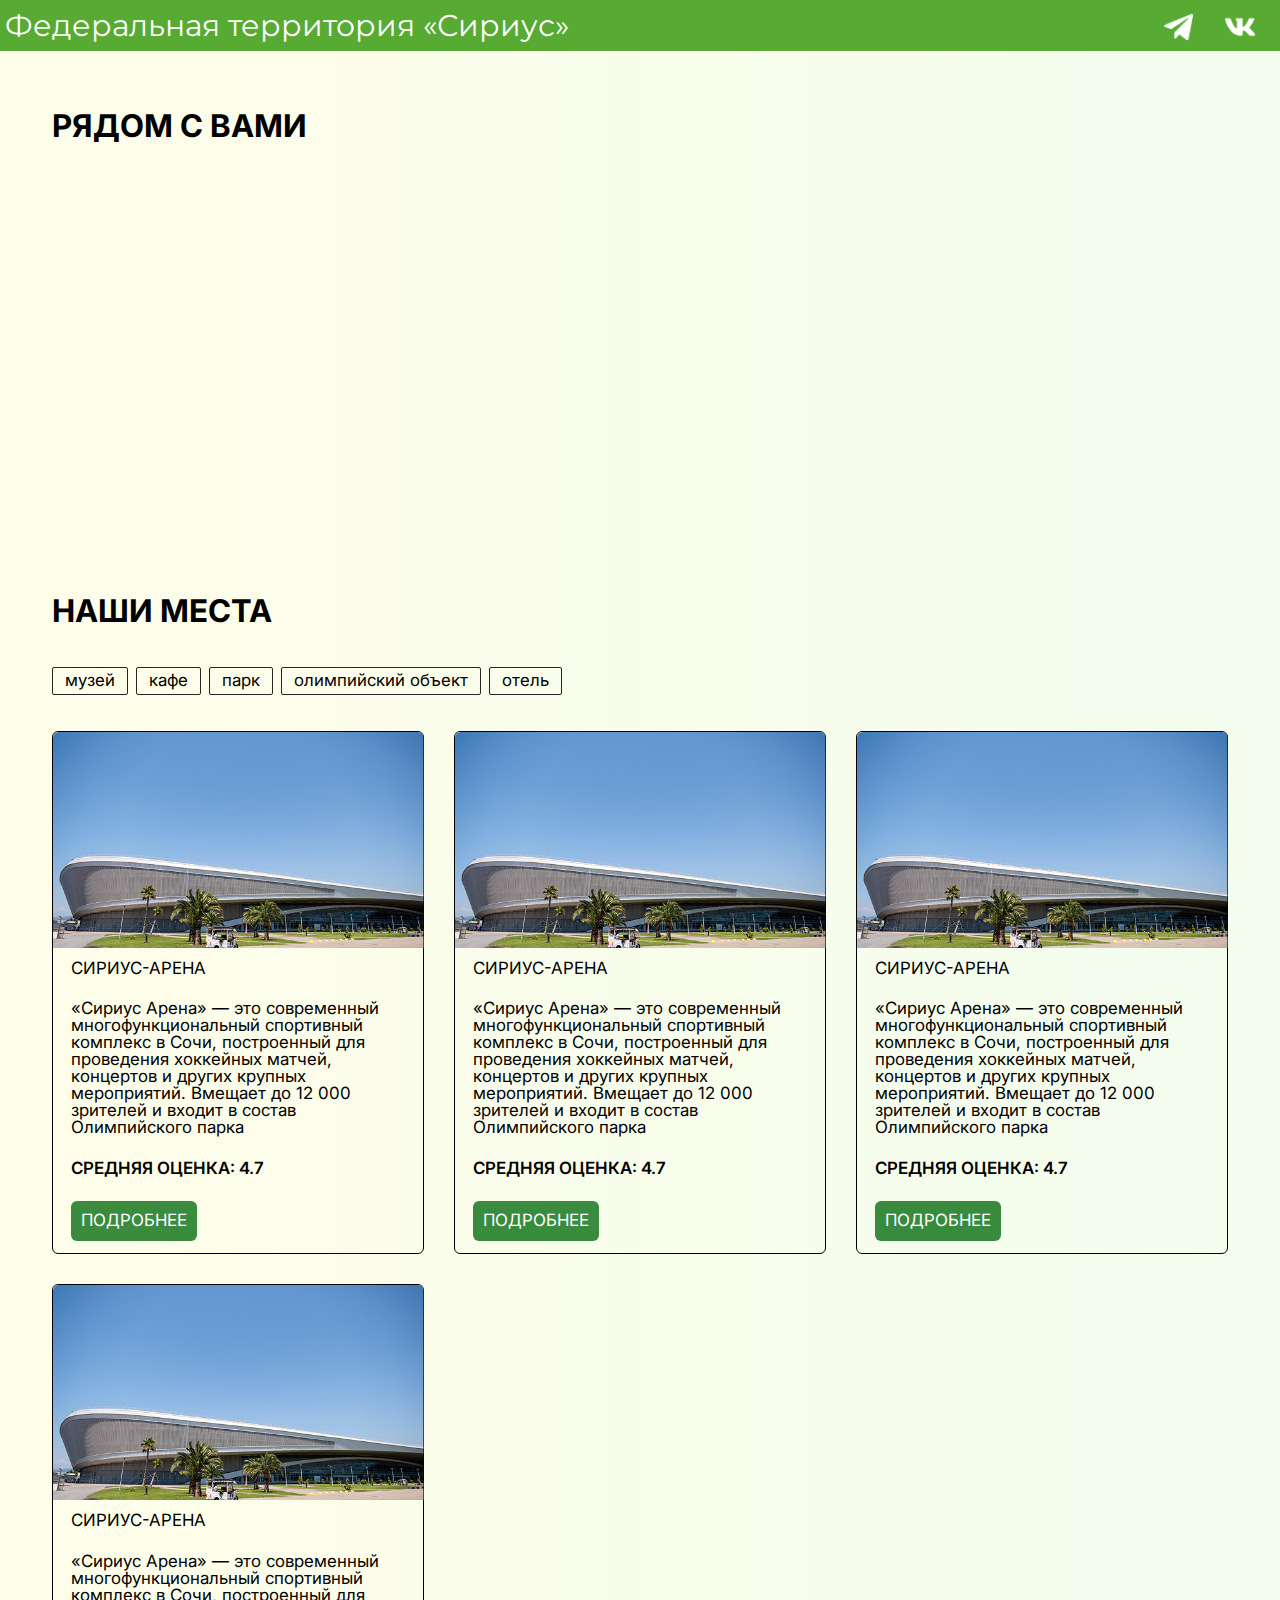
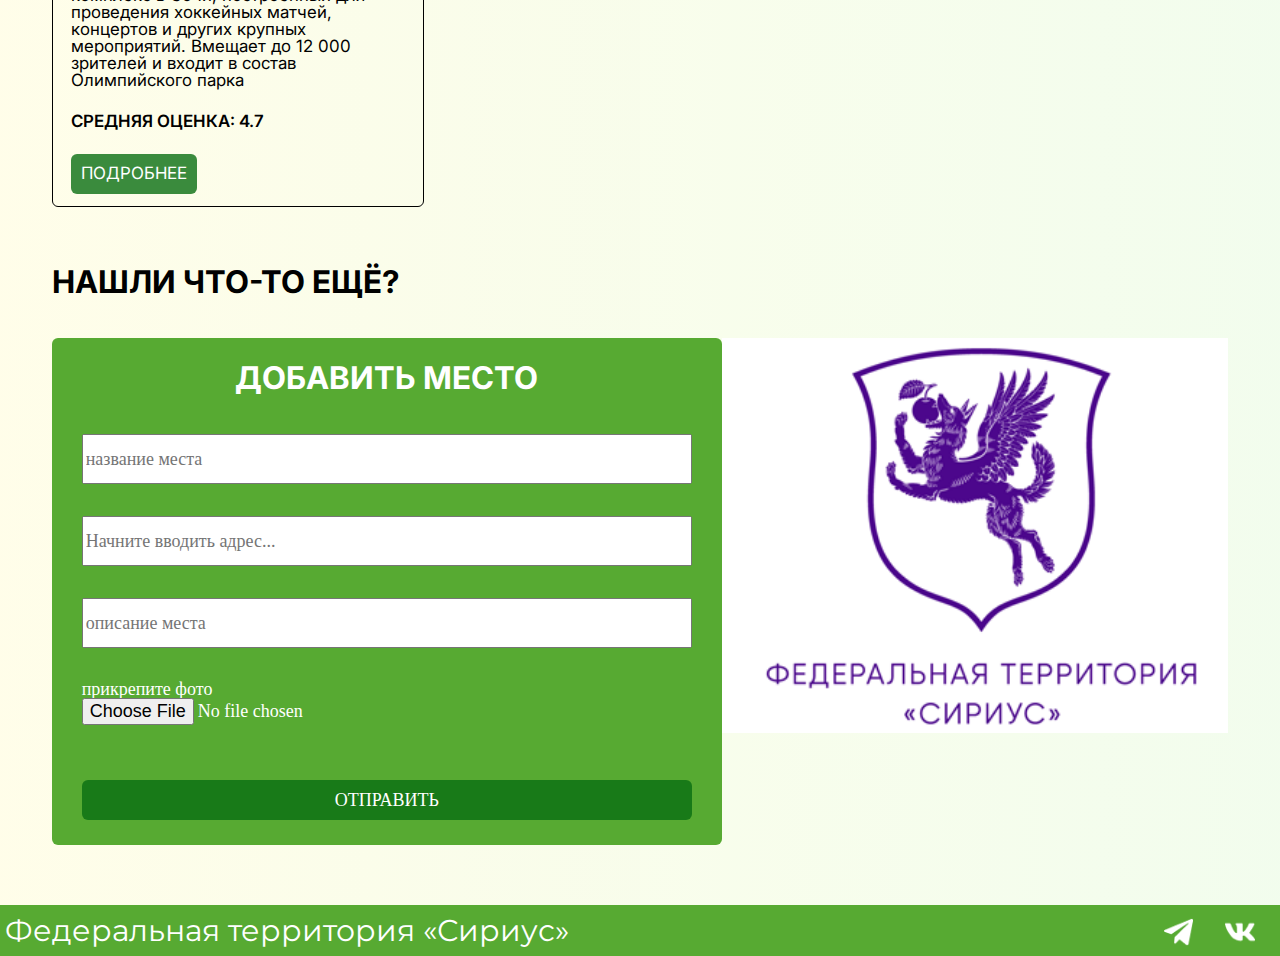
<file: index.html>
<!DOCTYPE html>
<html lang="en">
  <head>
    <meta charset="UTF-8" />
    <meta http-equiv="X-UA-Compatible" content="IE=edge" />
    <meta name="viewport" content="width=device-width, initial-scale=1.0" />
    <title>Сириус.Путеводитель</title>
    <link rel="stylesheet" href="./fonts/fonts.css" />
    <link rel="stylesheet" href="./style.css" />
    <title>Document</title>
  </head>
  <body>
    <header class="header">
      <h2 class="name-of-company">Федеральная территория «Сириус»</h2>
      <ul class="social-list">
        <li class="social-list-item">
          <a href="https://t.me/siriusfederal" target="_blank">
            <img
              class="social-icon"
              alt="логотип телеграм"
              src="./images/telegram.png"
            />
          </a>
        </li>
        <li class="social-list-item">
          <a href="https://vk.com/sirius.federal" target="_blank">
            <img class="social-icon" alt="логотип вк" src="./images/vk.png" />
          </a>
        </li>
      </ul>
    </header>
    <main class="main">
      <section class="section">
        <h2 class="section-title">рядом с вами</h2>
        <iframe
          src="https://yandex.ru/map-widget/v1/?um=constructor%3Ae0dafae5df39a10297c838cafae30f54194527141d34c4c05ce8a2d71eff7006&amp;source=constructor"
          width="100%"
          height="350"
          frameborder="0"
        ></iframe>
      </section>
      <section class="section places">
        <h2 class="section-title">наши места</h2>
        <form class="places__form">
          <label class="places__form__label">
            <input
              type="checkbox"
              name="place-type"
              value="museum"
              class="visually-hidden"
            />
            <span class="section__text">музей</span>
          </label>
          <label class="places__form__label">
            <input
              type="checkbox"
              name="place-type"
              value="cafe"
              class="visually-hidden"
            />
            <span class="section__text">кафе</span>
          </label>
          <label class="places__form__label">
            <input
              type="checkbox"
              name="place-type"
              value="park"
              class="visually-hidden"
            />
            <span class="section__text">парк</span>
          </label>
          <label class="places__form__label">
            <input
              type="checkbox"
              name="place-type"
              value="olympic"
              class="visually-hidden"
            />
            <span class="section__text">олимпийский объект</span>
          </label>
          <label class="places__form__label">
            <input
              type="checkbox"
              name="place-type"
              value="hotel"
              class="visually-hidden"
            />
            <span class="section__text">отель</span>
          </label>
        </form>
        <div class="places__cards">
          <a class="card" href="./detail.html?">
            <img
              class="card-image"
              alt="сириус-арена"
              src="./images/sirius-arena.png"
            />
            <h3 class="section__text card-title">сириус-арена</h3>
            <div class="section__text card-description">
              «Сириус Арена» — это современный многофункциональный спортивный
              комплекс в Сочи, построенный для проведения хоккейных матчей,
              концертов и других крупных мероприятий. Вмещает до 12 000 зрителей
              и входит в состав Олимпийского парка
            </div>
            <p class="section__text bold-text">средняя оценка: 4.7</p>
            <button class="section__text section__button">подробнее</button>
          </a>
          <a class="card">
            <img
              class="card-image"
              alt="сириус-арена"
              src="./images/sirius-arena.png"
            />
            <h3 class="section__text card-title">сириус-арена</h3>
            <div class="section__text card-description">
              «Сириус Арена» — это современный многофункциональный спортивный
              комплекс в Сочи, построенный для проведения хоккейных матчей,
              концертов и других крупных мероприятий. Вмещает до 12 000 зрителей
              и входит в состав Олимпийского парка
            </div>
            <p class="section__text bold-text">средняя оценка: 4.7</p>
            <button class="section__text section__button">подробнее</button>
          </a>
          <a class="card">
            <img
              class="card-image"
              alt="сириус-арена"
              src="./images/sirius-arena.png"
            />
            <h3 class="section__text card-title">сириус-арена</h3>
            <div class="section__text card-description">
              «Сириус Арена» — это современный многофункциональный спортивный
              комплекс в Сочи, построенный для проведения хоккейных матчей,
              концертов и других крупных мероприятий. Вмещает до 12 000 зрителей
              и входит в состав Олимпийского парка
            </div>
            <p class="section__text bold-text">средняя оценка: 4.7</p>
            <button class="section__text section__button">подробнее</button>
          </a>
          <a class="card">
            <img
              class="card-image"
              alt="сириус-арена"
              src="./images/sirius-arena.png"
            />
            <h3 class="section__text card-title">сириус-арена</h3>
            <div class="section__text card-description">
              «Сириус Арена» — это современный многофункциональный спортивный
              комплекс в Сочи, построенный для проведения хоккейных матчей,
              концертов и других крупных мероприятий. Вмещает до 12 000 зрителей
              и входит в состав Олимпийского парка
            </div>
            <p class="section__text bold-text">средняя оценка: 4.7</p>
            <button class="section__text section__button">подробнее</button>
          </a>
        </div>
      </section>
      <section class="section adds">
        <h2 class="section-title">нашли что-то ещё?</h2>
        <form class="feedback-form">
          <h3 class="section-title feedback-form-title">добавить место</h3>
          <label for="name" class="visually-hidden feedback__text"
            >Название</label
          >
          <input
            type="name"
            class="feedback__text feedback__input"
            placeholder="название места"
            name="name"
            id="name"
          />
          <label for="address" class="visually-hidden feedback__text"
            >Адрес</label
          >
          <input
            type="text"
            name="address"
            class="feedback__text feedback__input"
            autocomplete="street-address"
            placeholder="Начните вводить адрес..."
            id="address"
          />
          <label for="description" class="visually-hidden feedback__text"
            >Описание</label
          >
          <input
            type="text"
            name="description"
            class="feedback__text feedback__input"
            placeholder="описание места"
            id="description"
          />
          <label for="description" class="feedback__text"
            >прикрепите фото</label
          >
          <input
            type="file"
            name="description"
            id="description"
            class="feedback__text feedback__input"
          />
          <button class="feedback__text section__button">Отправить</button>
        </form>
        <a class="adds__link">
          <img
            class="adds__link__img"
            alt="символ сириуса"
            src="./images/label.png"
          />
        </a>
      </section>
    </main>
    <footer class="footer">
      <h2 class="name-of-company">Федеральная территория «Сириус»</h2>
      <ul class="social-list">
        <li class="social-list-item">
          <a href="https://t.me/siriusfederal" target="_blank">
            <img
              class="social-icon"
              alt="логотип телеграм"
              src="./images/telegram.png"
            />
          </a>
        </li>
        <li class="social-list-item">
          <a href="https://vk.com/sirius.federal" target="_blank">
            <img class="social-icon" alt="логотип вк" src="./images/vk.png" />
          </a>
        </li>
      </ul>
    </footer>
  </body>
</html>
</file>
<file: fonts/fonts.css>
@font-face {
  font-family: "Montserrat";
  src: url(./Montserrat-Regular.woff2) format("woff2"),
    url(./Montserrat-Regular.woff) format("woff"),
    url(./Montserrat-Regular.ttf) format("truetype");
  font-weight: 400;
  font-style: normal;
  font-display: swap;
}

@font-face {
  font-family: "Inter";
  src: url(./Inter_18pt-Regular.woff2) format("woff2"),
    url(./Inter_18pt-Regular.woff) format("woff"),
    url(./Inter_18pt-Regular.ttf) format("truetype");
  font-weight: 400;
  font-style: normal;
  font-display: swap;
}

@font-face {
  font-family: "Inter";
  src: url(./Inter_18pt-SemiBold.woff2) format("woff2"),
    url(./Inter_18pt-SemiBold.woff) format("woff"),
    url(./Inter_18pt-SemiBold.ttf) format("truetype");
  font-weight: 600;
  font-style: normal;
  font-display: swap;
}
@font-face {
  font-family: "Inter";
  src: url(./Inter_18pt-Bold.woff2) format("woff2"),
    url(./Inter_18pt-Bold.woff) format("woff"),
    url(./Inter_18pt-Bold.ttf) format("truetype");
  font-weight: 700;
  font-style: normal;
  font-display: swap;
}
</file>
<file: style.css>
*,
*::before,
*::after {
  box-sizing: border-box;
}

html {
  margin: 0;
  font-size: 16px;
  block-size: 100%;
}

h1,
h2,
h3,
a,
h4,
p,
ul,
ol,
li,
blockquote,
fieldset,
button {
  margin: 0;
  padding: 0;
}

ul,
ol {
  list-style: none;
}
a {
  color: inherit;
}

body {
  position: relative;
  box-sizing: border-box;
  max-width: 1920px;
  margin: 0 auto;
  background: linear-gradient(
      90deg,
      rgba(255, 248, 146, 0.2) 0%,
      rgba(189, 243, 165, 0.198) 100%
    ),
    #ffffff;
}
.visually-hidden {
  position: absolute;
  overflow: hidden;
  clip: rect(0 0 0 0);
  inline-size: 1px;
  block-size: 1px;
  clip-path: inset(50%);
  white-space: nowrap;
}

.header,
.footer {
  display: flex;
  justify-content: space-between;
  align-items: center;
  padding: 5px;
  background-color: #57aa32;
}

.social-list {
  display: flex;
  justify-content: center;
  align-items: center;
  gap: 32px;
  margin-right: 20px;
  list-style-type: none;
}

.social-list-item {
  display: block;
  padding-top: 7px;
  list-style: none;
  inline-size: max-content;
}
.social-icon {
  max-width: clamp(1rem, 0.648rem + 1.502vw, 2rem);
}
.name-of-company {
  color: #ffffff;
  font-family: "Montserrat", monospace;
  font-weight: 400;
  font-size: clamp(1rem, 0.648rem + 1.502vw, 2rem);
  font-style: normal;
  line-height: 39px;
}

.main {
  padding-inline: clamp(0.313rem, -0.898rem + 5.164vw, 3.75rem);
  overflow-x: hidden;
}
.section {
  margin-top: 60px;
}
.section-title {
  margin-bottom: 40px;
  color: #000000;
  font-family: "Inter", sans-serif;
  font-weight: 700;
  font-size: clamp(1rem, 0.604rem + 1.69vw, 2.125rem);
  font-style: normal;
  line-height: 100%;
  text-transform: uppercase;
}
.section:last-of-type {
  margin-bottom: 60px;
}
.places {
  position: relative;
  display: grid;
}

.places__form {
  display: flex;
  flex-wrap: nowrap;
  justify-content: start;
  gap: 8px;
  width: 100%;
  overflow-x: auto;
}

.places__form__label {
  display: inline-block;
  height: max-content;
  border: solid 1px #262627;
  border-radius: 2px;
  padding-inline: 12px;
  padding-block: 4px;
  color: #000000;
  background-color: transparent;
}
.places__form__label:hover {
  cursor: pointer;
}
.section__text {
  color: inherit;
  font-family: "Inter", sans-serif;
  font-weight: 400;
  font-size: clamp(0.688rem, 0.533rem + 0.657vw, 1.125rem);
  font-style: normal;
  line-height: 100%;
  text-align: center;
  white-space: nowrap;
}
.places__form__label:has(input:checked) {
  color: #ffffff;
  background-color: #000000;
}
.places__cards {
  display: grid;
  grid-template-columns: repeat(3, minmax(280px, 1fr));
  grid-auto-rows: auto;
  gap: 30px;
  max-height: calc(2 * 586px + 30px);
  margin-top: 36px;
  overflow-x: auto;
}
.card {
  position: relative;
  display: flex;
  flex-direction: column;
  align-items: flex-start;
  width: 100%;
  max-height: 586px;
  border: 1px solid #000000;
  border-radius: 6px;
  text-decoration: none;
}
.card > :not(img) {
  margin-inline: clamp(0.313rem, -1.03rem + 5.728vw, 1.125rem);
  margin-block: 12px;
}
.card .card__type {
  position: absolute;
  display: block;
  margin: 0px;
  border-top-left-radius: 6px;
  background-color: rgb(255, 255, 255, 0.4);
}
.card-image {
  border-top-left-radius: 6px;
  border-top-right-radius: 6px;
  object-fit: cover;
  object-position: center;
  inline-size: calc(100% + 1px);
}
.card-title {
  color: #000000;
  text-transform: uppercase;
}
.card-description {
  text-align: left;
  white-space: initial;
}
.bold-text {
  font-weight: 600;
  text-transform: uppercase;
}
.section__button {
  height: 40px;
  border: none;
  border-radius: 6px;
  padding-inline: 10px;
  color: #ffffff;
  text-transform: uppercase;
  background: rgba(9, 110, 17, 0.8);
}
.adds {
  display: grid;
  grid-template-columns: max-content 1fr;
  grid-template-rows: min-content 1fr;
}
.feedback-form {
  display: flex;
  flex-direction: column;
  min-width: 670px;
  border-radius: 6px;
  padding-inline: 30px;
  padding-block: 25px;
  background-color: #57aa32;
}
.adds .section-title {
  grid-column: span 2;
  grid-row: 1;
}
.feedback-form-title {
  align-self: center;
  color: #ffffff;
}

.feedback__text {
  color: #ffffff;
  font-family: "Rubik";
  font-weight: 400;
  font-size: 18px;
  font-style: normal;
  line-height: 100%;
}
.feedback__input {
  width: 100%;
  height: 50px;
  margin-bottom: 32px;
}

.adds__link {
  display: block;
  max-width: 650px;
}
.adds__link__img {
  width: 100%;
  object-fit: contain;
}

@media (width<769px) {
  .places__cards {
    display: flex;
  }
  .card {
    min-width: 260px;
  }
  .feedback-form {
    min-width: 270px;
    max-width: 450px;
  }
}
@media (width<551px) {
  .adds__link {
    display: none;
  }
}
</file>
